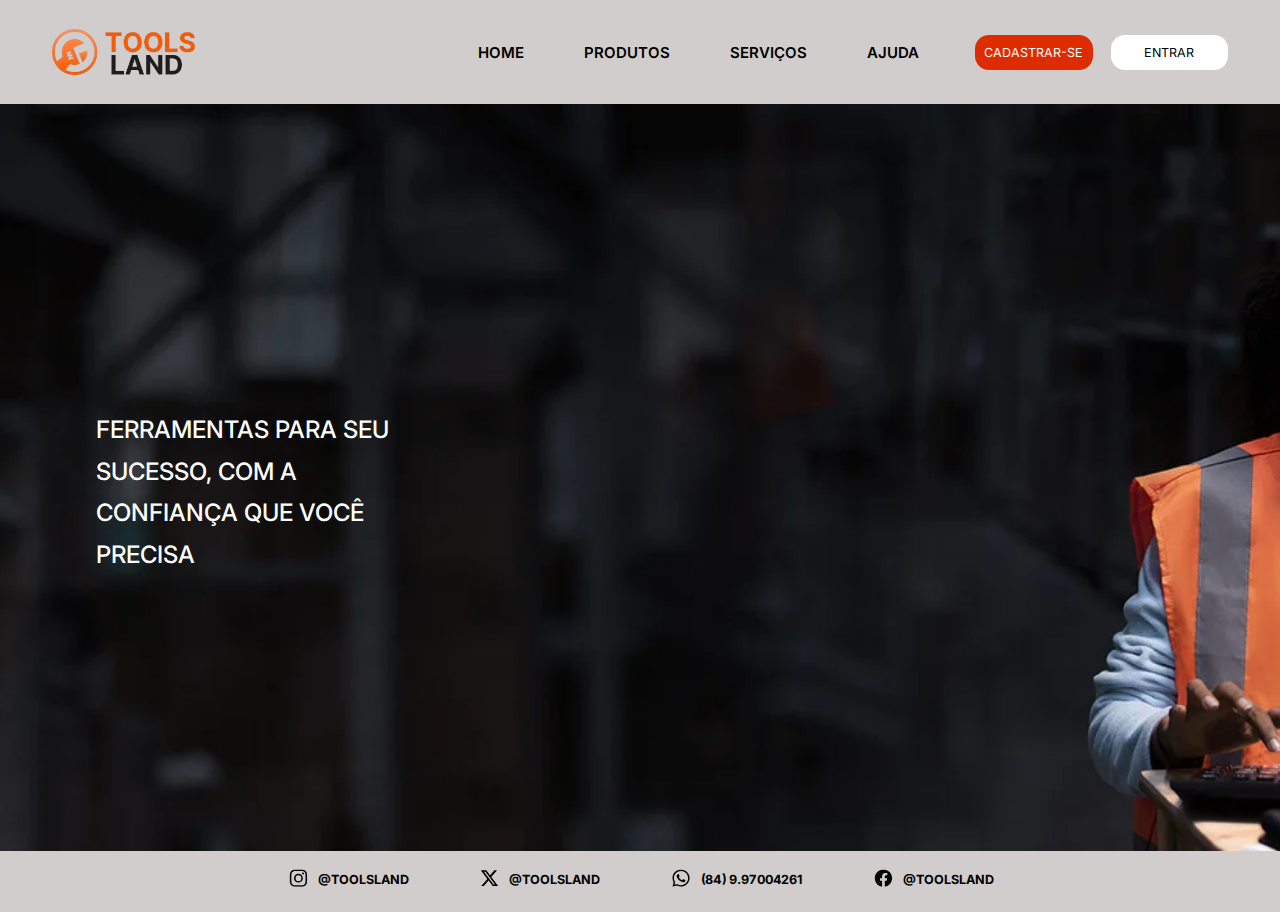
<file: assets/index.html>
<!DOCTYPE html>
<html lang="pt-br" id="home-page">
<head>
    <meta charset="UTF-8">
    <meta name="viewport" content="width=device-width, initial-scale=1.0">
    <meta name="keywords" content="empréstimos, ferramentas, toolsland">
    <meta name="description" content="Um sistema prático de empréstimos de ferramentas diversas">
    <link rel="stylesheet" href="style.css">
    <link rel="icon" href="../img/icon.png">
    <title>ToolsLand - Um mundo de ferramentas na tela do seu dispositivo!</title>
</head>
<body>
    <header class="main-type-header">
        <img src="../img/logo.png" alt="Logomarca da ToolsLand" class="logo">
        <div class="actions-container">
            <nav class="header-menu">
                <ul type="none">
                    <li><a href="#">Home</a></li>
                    <li><a href="pages/products.html">Produtos</a></li>
                    <li><a href="pages/services.html">Serviços</a></li>
                    <li><a href="pages/help.html">Ajuda</a></li>
                </ul>
            </nav>
            <div class="header-btns">
                <a href="pages/formpages/signup.html">
                    <button id="signUp-btn" class="header-button">Cadastrar-se</button>
                </a>
                <a href="pages/formpages/signin.html">
                    <button id="signIn-btn" class="header-button">Entrar</button>
                </a>
            </div>
        </div>
    </header>

    <main>
        <img src="../img/home-img.webp" alt="Imagem principal" class="home-img">
        <p>Ferramentas para seu sucesso, com a confiança que você precisa</p>
    </main>

    <footer>
        <span>
            <svg xmlns="http://www.w3.org/2000/svg" width="16" height="16" fill="currentColor" class="bi bi-instagram" viewBox="0 0 16 16">
                <path d="M8 0C5.829 0 5.556.01 4.703.048 3.85.088 3.269.222 2.76.42a3.9 3.9 0 0 0-1.417.923A3.9 3.9 0 0 0 .42 2.76C.222 3.268.087 3.85.048 4.7.01 5.555 0 5.827 0 8.001c0 2.172.01 2.444.048 3.297.04.852.174 1.433.372 1.942.205.526.478.972.923 1.417.444.445.89.719 1.416.923.51.198 1.09.333 1.942.372C5.555 15.99 5.827 16 8 16s2.444-.01 3.298-.048c.851-.04 1.434-.174 1.943-.372a3.9 3.9 0 0 0 1.416-.923c.445-.445.718-.891.923-1.417.197-.509.332-1.09.372-1.942C15.99 10.445 16 10.173 16 8s-.01-2.445-.048-3.299c-.04-.851-.175-1.433-.372-1.941a3.9 3.9 0 0 0-.923-1.417A3.9 3.9 0 0 0 13.24.42c-.51-.198-1.092-.333-1.943-.372C10.443.01 10.172 0 7.998 0zm-.717 1.442h.718c2.136 0 2.389.007 3.232.046.78.035 1.204.166 1.486.275.373.145.64.319.92.599s.453.546.598.92c.11.281.24.705.275 1.485.039.843.047 1.096.047 3.231s-.008 2.389-.047 3.232c-.035.78-.166 1.203-.275 1.485a2.5 2.5 0 0 1-.599.919c-.28.28-.546.453-.92.598-.28.11-.704.24-1.485.276-.843.038-1.096.047-3.232.047s-2.39-.009-3.233-.047c-.78-.036-1.203-.166-1.485-.276a2.5 2.5 0 0 1-.92-.598 2.5 2.5 0 0 1-.6-.92c-.109-.281-.24-.705-.275-1.485-.038-.843-.046-1.096-.046-3.233s.008-2.388.046-3.231c.036-.78.166-1.204.276-1.486.145-.373.319-.64.599-.92s.546-.453.92-.598c.282-.11.705-.24 1.485-.276.738-.034 1.024-.044 2.515-.045zm4.988 1.328a.96.96 0 1 0 0 1.92.96.96 0 0 0 0-1.92m-4.27 1.122a4.109 4.109 0 1 0 0 8.217 4.109 4.109 0 0 0 0-8.217m0 1.441a2.667 2.667 0 1 1 0 5.334 2.667 2.667 0 0 1 0-5.334"/>
            </svg>
            <p>@TOOLSLAND</p>
        </span>
        <span>
            <svg xmlns="http://www.w3.org/2000/svg" width="16" height="16" fill="currentColor" class="bi bi-twitter-x" viewBox="0 0 16 16">
                <path d="M12.6.75h2.454l-5.36 6.142L16 15.25h-4.937l-3.867-5.07-4.425 5.07H.316l5.733-6.57L0 .75h5.063l3.495 4.633L12.601.75Zm-.86 13.028h1.36L4.323 2.145H2.865z"/>
            </svg>
            <p>@TOOLSLAND</p>
        </span>
        <span>
            <svg xmlns="http://www.w3.org/2000/svg" width="16" height="16" fill="currentColor" class="bi bi-whatsapp" viewBox="0 0 16 16">
                <path d="M13.601 2.326A7.85 7.85 0 0 0 7.994 0C3.627 0 .068 3.558.064 7.926c0 1.399.366 2.76 1.057 3.965L0 16l4.204-1.102a7.9 7.9 0 0 0 3.79.965h.004c4.368 0 7.926-3.558 7.93-7.93A7.9 7.9 0 0 0 13.6 2.326zM7.994 14.521a6.6 6.6 0 0 1-3.356-.92l-.24-.144-2.494.654.666-2.433-.156-.251a6.56 6.56 0 0 1-1.007-3.505c0-3.626 2.957-6.584 6.591-6.584a6.56 6.56 0 0 1 4.66 1.931 6.56 6.56 0 0 1 1.928 4.66c-.004 3.639-2.961 6.592-6.592 6.592m3.615-4.934c-.197-.099-1.17-.578-1.353-.646-.182-.065-.315-.099-.445.099-.133.197-.513.646-.627.775-.114.133-.232.148-.43.05-.197-.1-.836-.308-1.592-.985-.59-.525-.985-1.175-1.103-1.372-.114-.198-.011-.304.088-.403.087-.088.197-.232.296-.346.1-.114.133-.198.198-.33.065-.134.034-.248-.015-.347-.05-.099-.445-1.076-.612-1.47-.16-.389-.323-.335-.445-.34-.114-.007-.247-.007-.38-.007a.73.73 0 0 0-.529.247c-.182.198-.691.677-.691 1.654s.71 1.916.81 2.049c.098.133 1.394 2.132 3.383 2.992.47.205.84.326 1.129.418.475.152.904.129 1.246.08.38-.058 1.171-.48 1.338-.943.164-.464.164-.86.114-.943-.049-.084-.182-.133-.38-.232"/>
            </svg>
            <p>(84) 9.97004261</p>
        </span>
        <span>
            <svg xmlns="http://www.w3.org/2000/svg" width="16" height="16" fill="currentColor" class="bi bi-facebook" viewBox="0 0 16 16">
                <path d="M16 8.049c0-4.446-3.582-8.05-8-8.05C3.58 0-.002 3.603-.002 8.05c0 4.017 2.926 7.347 6.75 7.951v-5.625h-2.03V8.05H6.75V6.275c0-2.017
                1.195-3.131 3.022-3.131.876 0 1.791.157 1.791.157v1.98h-1.009c-.993 0-1.303.621-1.303 1.258v1.51h2.218l-.354 2.326H9.25V16c3.824-.604 6.75-3.934
                6.75-7.951"/>
            </svg>
            <p>@TOOLSLAND</p>
        </span>
    </footer>
</body>
</html>
</file>
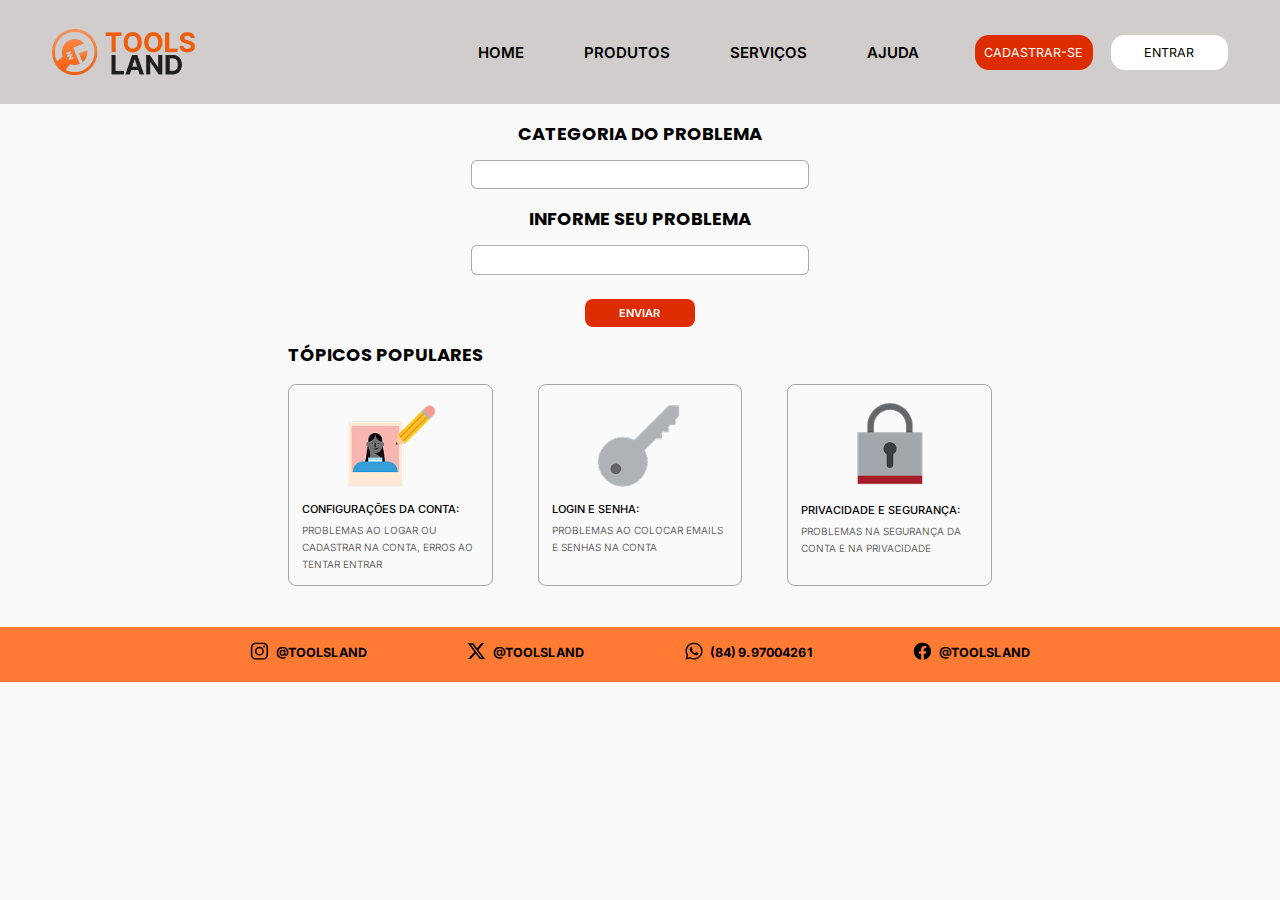
<file: assets/pages/help.html>
<!DOCTYPE html>
<html lang="pt-br" id="help-page">
<head>
    <meta charset="UTF-8">
    <meta name="viewport" content="width=device-width, initial-scale=1.0">
    <link rel="stylesheet" href="../style.css">
    <link rel="icon" href="../../img/icon.png">
    <title>ToolsLand - Obter ajuda</title>
</head>
<body>
    <header class="main-type-header">
        <img src="../../img/logo.png" alt="Logomarca da ToolsLand" class="logo">
        <div class="actions-container">
            <nav class="header-menu">
                <ul type="none">
                    <li><a href="../index.html">Home</a></li>
                    <li><a href="products.html">Produtos</a></li>
                    <li><a href="services.html">Serviços</a></li>
                    <li><a href="#">Ajuda</a></li>
                </ul>
            </nav>
            <div class="header-btns">
                <a href="formpages/signup.html">
                    <button id="signUp-btn" class="header-button">Cadastrar-se</button>
                </a>
                <a href="formpages/signin.html">
                    <button id="signIn-btn" class="header-button">Entrar</button>
                </a>
            </div>
        </div>
    </header>

    <main>
        <form class="help-form">
            <datalist id="problem-cats">
                <option>Problemas com pedidos</option>
                <option>Problemas técnicos</option>
                <option>Problemas de segurança<option>
                <option>Problemas com entregas<option>
            </datalist>

            <label for="problemcat-select">
                <h3>Categoria do problema</h3>
            </label>
            <input type="text" list="problem-cats" aria-label="Seleção de categorias">
            
            <label for="problem-input">
                <h3>Informe seu problema</h3>
            </label>
            <input type="text" id="problem-input" maxlength="200" aria-label="Campo para informe de problemas"
            required autofocus>
            <input type="submit" class="form-final-btn" value="Enviar" required>
        </form>

        <section class="popular-topics">
            <h3>Tópicos populares</h3>
            <div class="topics-container">
                <div class="topic-div">
                    <img src="../../img/helppage/image1.png" alt="Imagem ilustrativa">
                    <span class="topic-text-span">
                        <h4>Configurações da conta:</h4>
                        <p>Problemas ao logar ou cadastrar na conta, erros ao tentar entrar</p>
                    </span>
                </div>

                <div class="topic-div">
                    <img src="../../img/helppage/image2.png" alt="Imagem ilustrativa">
                    <span class="topic-text-span">
                        <h4>Login e senha:</h4>
                        <p>Problemas ao colocar emails e senhas na conta</p>
                    </span>
                </div>

                <div class="topic-div">
                    <img src="../../img/helppage/image3.png" alt="Imagem ilustrativa">
                    <span class="topic-text-span">
                        <h4>Privacidade e segurança:</h4>
                        <p>Problemas na segurança da conta e na privacidade</p>
                    </span>
                </div>
            </div>
        </section>
    </main>

    <footer class="orange-footer">
        <span>
            <svg xmlns="http://www.w3.org/2000/svg" width="16" height="16" fill="currentColor" class="bi bi-instagram" viewBox="0 0 16 16">
                <path d="M8 0C5.829 0 5.556.01 4.703.048 3.85.088 3.269.222 2.76.42a3.9 3.9 0 0 0-1.417.923A3.9 3.9 0 0 0 .42 2.76C.222 3.268.087 3.85.048 4.7.01 5.555 0 5.827 0 8.001c0 2.172.01 2.444.048 3.297.04.852.174 1.433.372 1.942.205.526.478.972.923 1.417.444.445.89.719 1.416.923.51.198 1.09.333 1.942.372C5.555 15.99 5.827 16 8 16s2.444-.01 3.298-.048c.851-.04 1.434-.174 1.943-.372a3.9 3.9 0 0 0 1.416-.923c.445-.445.718-.891.923-1.417.197-.509.332-1.09.372-1.942C15.99 10.445 16 10.173 16 8s-.01-2.445-.048-3.299c-.04-.851-.175-1.433-.372-1.941a3.9 3.9 0 0 0-.923-1.417A3.9 3.9 0 0 0 13.24.42c-.51-.198-1.092-.333-1.943-.372C10.443.01 10.172 0 7.998 0zm-.717 1.442h.718c2.136 0 2.389.007 3.232.046.78.035 1.204.166 1.486.275.373.145.64.319.92.599s.453.546.598.92c.11.281.24.705.275 1.485.039.843.047 1.096.047 3.231s-.008 2.389-.047 3.232c-.035.78-.166 1.203-.275 1.485a2.5 2.5 0 0 1-.599.919c-.28.28-.546.453-.92.598-.28.11-.704.24-1.485.276-.843.038-1.096.047-3.232.047s-2.39-.009-3.233-.047c-.78-.036-1.203-.166-1.485-.276a2.5 2.5 0 0 1-.92-.598 2.5 2.5 0 0 1-.6-.92c-.109-.281-.24-.705-.275-1.485-.038-.843-.046-1.096-.046-3.233s.008-2.388.046-3.231c.036-.78.166-1.204.276-1.486.145-.373.319-.64.599-.92s.546-.453.92-.598c.282-.11.705-.24 1.485-.276.738-.034 1.024-.044 2.515-.045zm4.988 1.328a.96.96 0 1 0 0 1.92.96.96 0 0 0 0-1.92m-4.27 1.122a4.109 4.109 0 1 0 0 8.217 4.109 4.109 0 0 0 0-8.217m0 1.441a2.667 2.667 0 1 1 0 5.334 2.667 2.667 0 0 1 0-5.334"/>
            </svg>
            <p>@TOOLSLAND</p>
        </span>
        <span>
            <svg xmlns="http://www.w3.org/2000/svg" width="16" height="16" fill="currentColor" class="bi bi-twitter-x" viewBox="0 0 16 16">
                <path d="M12.6.75h2.454l-5.36 6.142L16 15.25h-4.937l-3.867-5.07-4.425 5.07H.316l5.733-6.57L0 .75h5.063l3.495 4.633L12.601.75Zm-.86 13.028h1.36L4.323 2.145H2.865z"/>
            </svg>
            <p>@TOOLSLAND</p>
        </span>
        <span>
            <svg xmlns="http://www.w3.org/2000/svg" width="16" height="16" fill="currentColor" class="bi bi-whatsapp" viewBox="0 0 16 16">
                <path d="M13.601 2.326A7.85 7.85 0 0 0 7.994 0C3.627 0 .068 3.558.064 7.926c0 1.399.366 2.76 1.057 3.965L0 16l4.204-1.102a7.9 7.9 0 0 0 3.79.965h.004c4.368 0 7.926-3.558 7.93-7.93A7.9 7.9 0 0 0 13.6 2.326zM7.994 14.521a6.6 6.6 0 0 1-3.356-.92l-.24-.144-2.494.654.666-2.433-.156-.251a6.56 6.56 0 0 1-1.007-3.505c0-3.626 2.957-6.584 6.591-6.584a6.56 6.56 0 0 1 4.66 1.931 6.56 6.56 0 0 1 1.928 4.66c-.004 3.639-2.961 6.592-6.592 6.592m3.615-4.934c-.197-.099-1.17-.578-1.353-.646-.182-.065-.315-.099-.445.099-.133.197-.513.646-.627.775-.114.133-.232.148-.43.05-.197-.1-.836-.308-1.592-.985-.59-.525-.985-1.175-1.103-1.372-.114-.198-.011-.304.088-.403.087-.088.197-.232.296-.346.1-.114.133-.198.198-.33.065-.134.034-.248-.015-.347-.05-.099-.445-1.076-.612-1.47-.16-.389-.323-.335-.445-.34-.114-.007-.247-.007-.38-.007a.73.73 0 0 0-.529.247c-.182.198-.691.677-.691 1.654s.71 1.916.81 2.049c.098.133 1.394 2.132 3.383 2.992.47.205.84.326 1.129.418.475.152.904.129 1.246.08.38-.058 1.171-.48 1.338-.943.164-.464.164-.86.114-.943-.049-.084-.182-.133-.38-.232"/>
            </svg>
            <p>(84) 9.97004261</p>
        </span>
        <span>
            <svg xmlns="http://www.w3.org/2000/svg" width="16" height="16" fill="currentColor" class="bi bi-facebook" viewBox="0 0 16 16">
                <path d="M16 8.049c0-4.446-3.582-8.05-8-8.05C3.58 0-.002 3.603-.002 8.05c0 4.017 2.926 7.347 6.75 7.951v-5.625h-2.03V8.05H6.75V6.275c0-2.017
                1.195-3.131 3.022-3.131.876 0 1.791.157 1.791.157v1.98h-1.009c-.993 0-1.303.621-1.303 1.258v1.51h2.218l-.354 2.326H9.25V16c3.824-.604 6.75-3.934
                6.75-7.951"/>
            </svg>
            <p>@TOOLSLAND</p>
        </span>
    </footer>
</body>
</html>
</file>
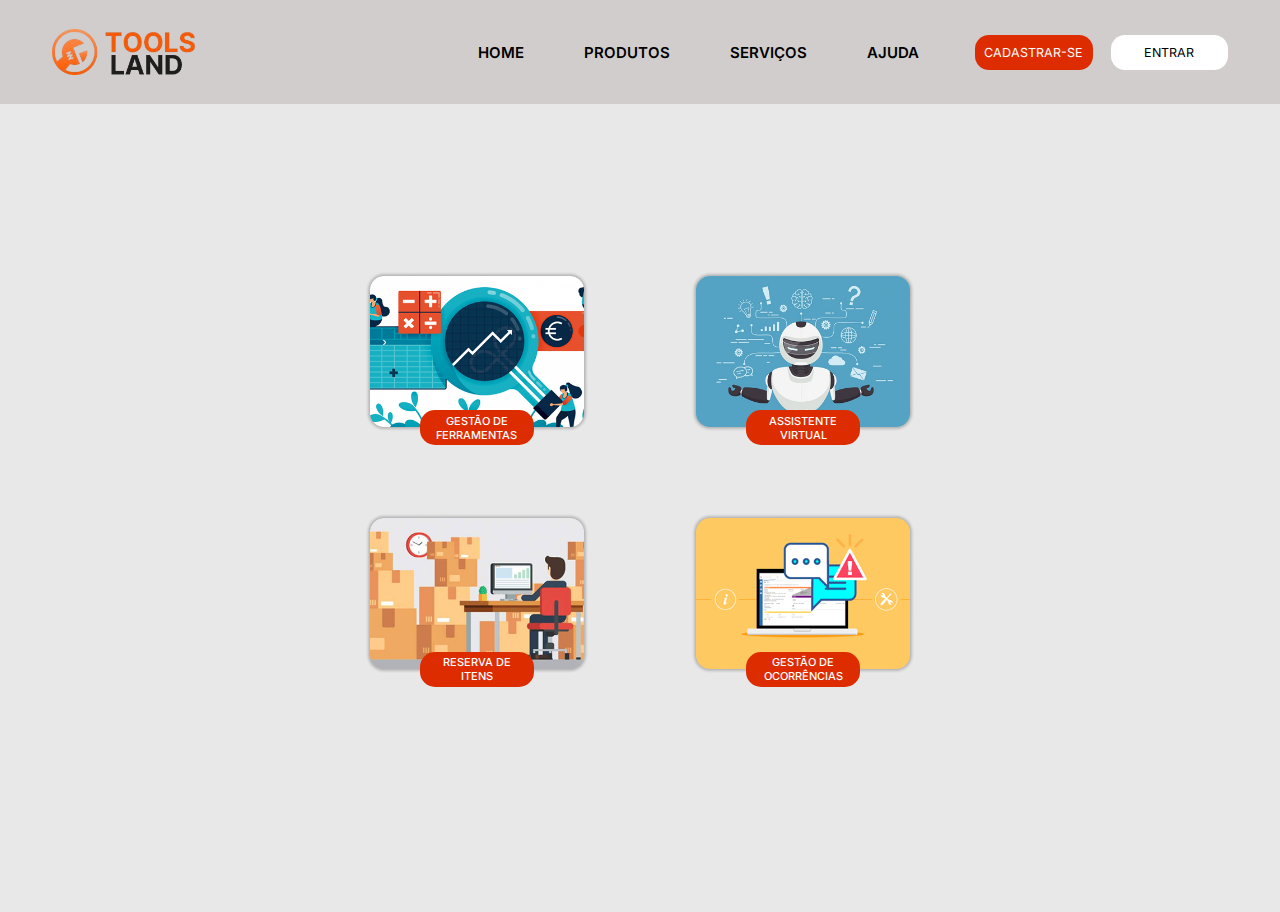
<file: assets/pages/services.html>
<!DOCTYPE html>
<html lang="pt-br" id="services-page">
<head>
    <meta charset="UTF-8">
    <meta name="viewport" content="width=device-width, initial-scale=1.0">
    <link rel="stylesheet" href="../style.css">
    <link rel="icon" href="../../img/icon.png">
    <title>ToolsLand - Serviços</title>
</head>
<body>
    <header class="main-type-header">
        <img src="../../img/logo.png" alt="Logomarca da ToolsLand" class="logo">
        <div class="actions-container">
            <nav class="header-menu">
                <ul type="none">
                    <li><a href="../index.html">Home</a></li>
                    <li><a href="products.html">Produtos</a></li>
                    <li><a href="#">Serviços</a></li>
                    <li><a href="help.html">Ajuda</a></li>
                </ul>
            </nav>
            <div class="header-btns">
                <a href="formpages/signup.html">
                    <button id="signUp-btn" class="header-button">Cadastrar-se</button>
                </a>
                <a href="formpages/signin.html">
                    <button id="signIn-btn" class="header-button">Entrar</button>
                </a>
            </div>
        </div>
    </header>
    <main>
        <div class="services-container">
            <a href="servicepages/toolmanag.html" class="service">
                <img src="../../img/services/tool-manag.png">
                <h4>Gestão de ferramentas</h4>
            </a>
            <a href="servicepages/virtassist.html" class="service">
                <img src="../../img/services/virt-assist.png">
                <h4>Assistente virtual</h4>
            </a>
            <a href="servicepages/itemreserv.html" class="service">
                <img src="../../img/services/item-reserv.png">
                <h4>Reserva de itens</h4>
            </a>
            <a href="servicepages/incidmanag.html" class="service">
                <img src="../../img/services/incid-manag.png">
                <h4>Gestão de ocorrências</h4>
            </a>
        </div>
    </main>
</body>
</html>
</file>
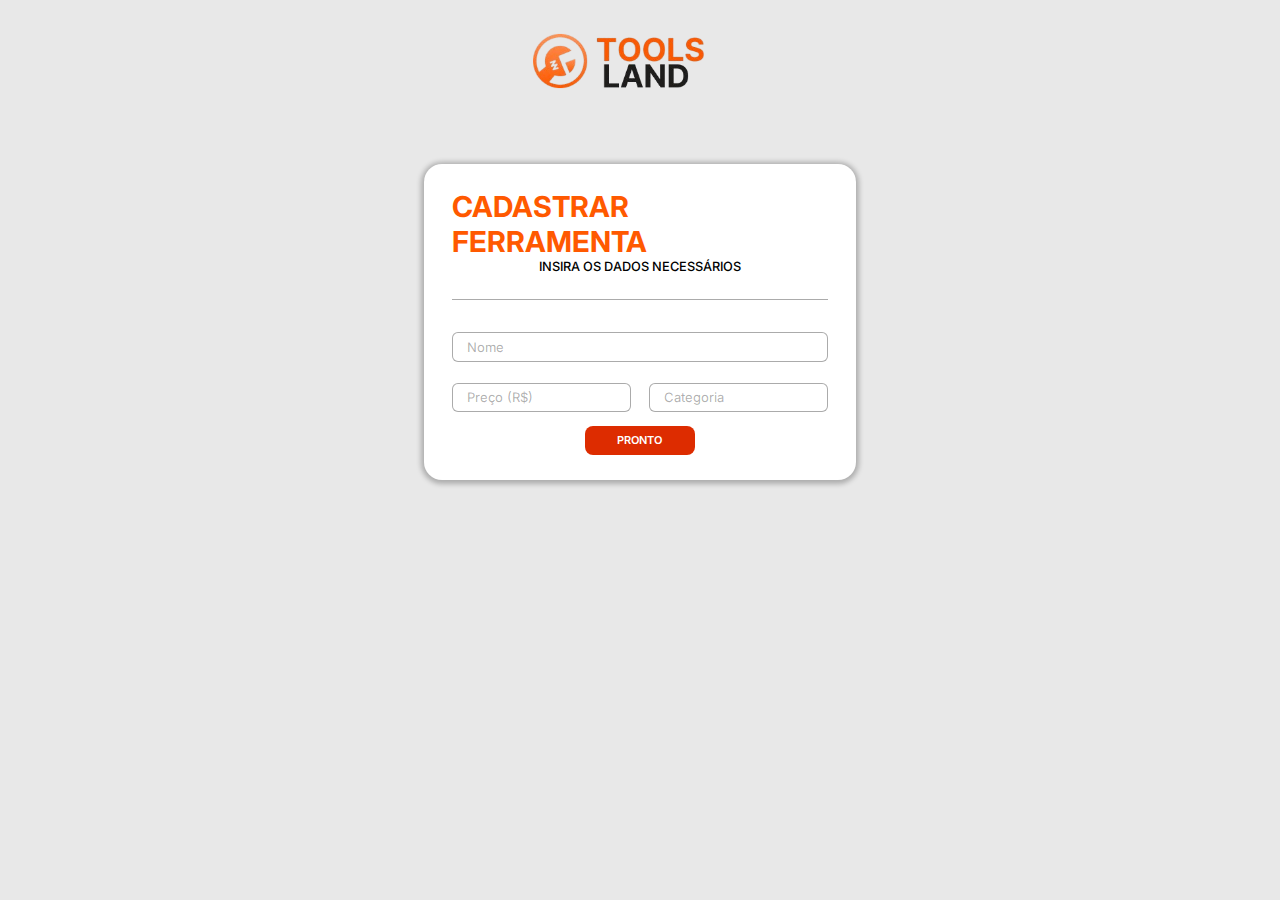
<file: assets/pages/formpages/cadastretool.html>
<!DOCTYPE html>
<html lang="pt-br" id="tool-cadastre-page" class="form-page">
<head>
    <meta charset="UTF-8">
    <meta name="viewport" content="width=device-width, initial-scale=1.0">
    <link rel="stylesheet" href="../../style.css">
    <link rel="icon" href="../../../img/icon.png">
    <title>ToolsLand - Cadastrar ferramenta</title>
</head>
<body>
    <img src="../../../img/logo.png" alt="Logomarca da ToolsLand" class="top-logo">
    <form class="container">
        <div class="form-header">
            <h1>Cadastrar ferramenta</h1>
            <h2>Insira os dados necessários</h2>
        </div>
        <div class="divisory"></div>
        <div class="form-body">
            <input type="text" id="name-input" placeholder="Nome" required autofocus>
            <div class="last-inputs-div">
                <input type="text" placeholder="Preço (R$)" required>
                <input type="text" placeholder="Categoria" required>
            </div>
        </div>
        <a href="../../index.html">
            <button class="form-final-btn">Pronto</button>
        </a>
    </form>
</body>
</html>
</file>
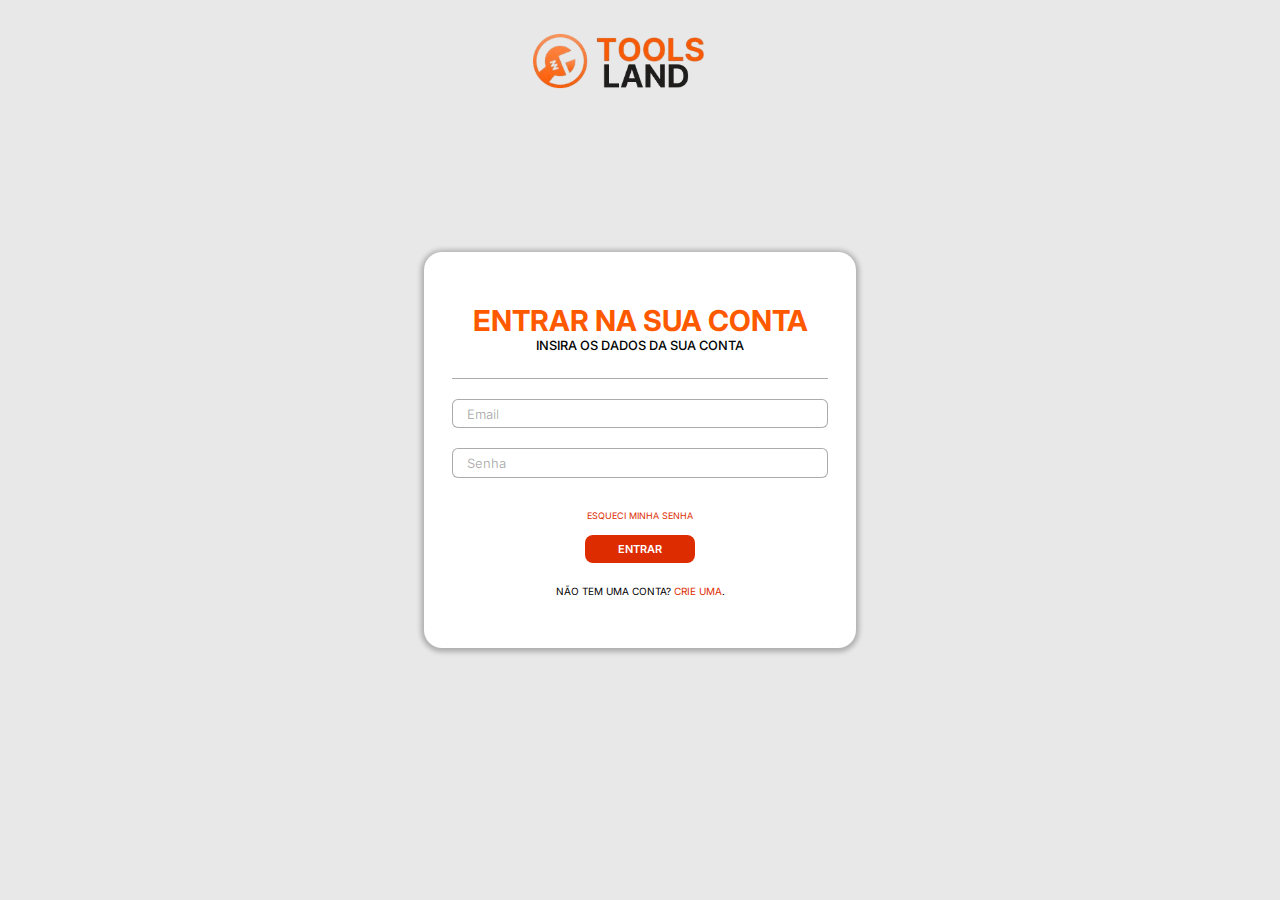
<file: assets/pages/formpages/signin.html>
<!DOCTYPE html>
<html lang="pt-br" id="signIn-page" class="form-page">
<head>
    <meta charset="UTF-8">
    <meta name="viewport" content="width=device-width, initial-scale=1.0">
    <link rel="stylesheet" href="../../style.css">
    <link rel="icon" href="../../../img/icon.png">
    <title>ToolsLand - Entrar na sua conta</title>
</head>
<body>
    <header>
        <img src="../../../img/logo.png" alt="Logomarca da ToolsLand" class="top-logo">
    </header>

    <main>
        <form class="container">
            <div class="form-header">
                <h1>Entrar na sua conta</h1>
                <h2>Insira os dados da sua conta</h2>
            </div>
            <div class="divisory"></div>
            <div class="form-body">
                <input type="email" placeholder="Email" required autofocus>
                <input type="password" placeholder="Senha" required>
            </div>
            <a class="forgotPw-link">Esqueci minha senha</a>
            <a href="../../index.html">
                <button class="form-final-btn">Entrar</button>
            </a>
            <p class="bottom-text">Não tem uma conta? <a href="signup.html">crie uma</a>.</p>
        </form>
    </main>
</body>
</html>
</file>
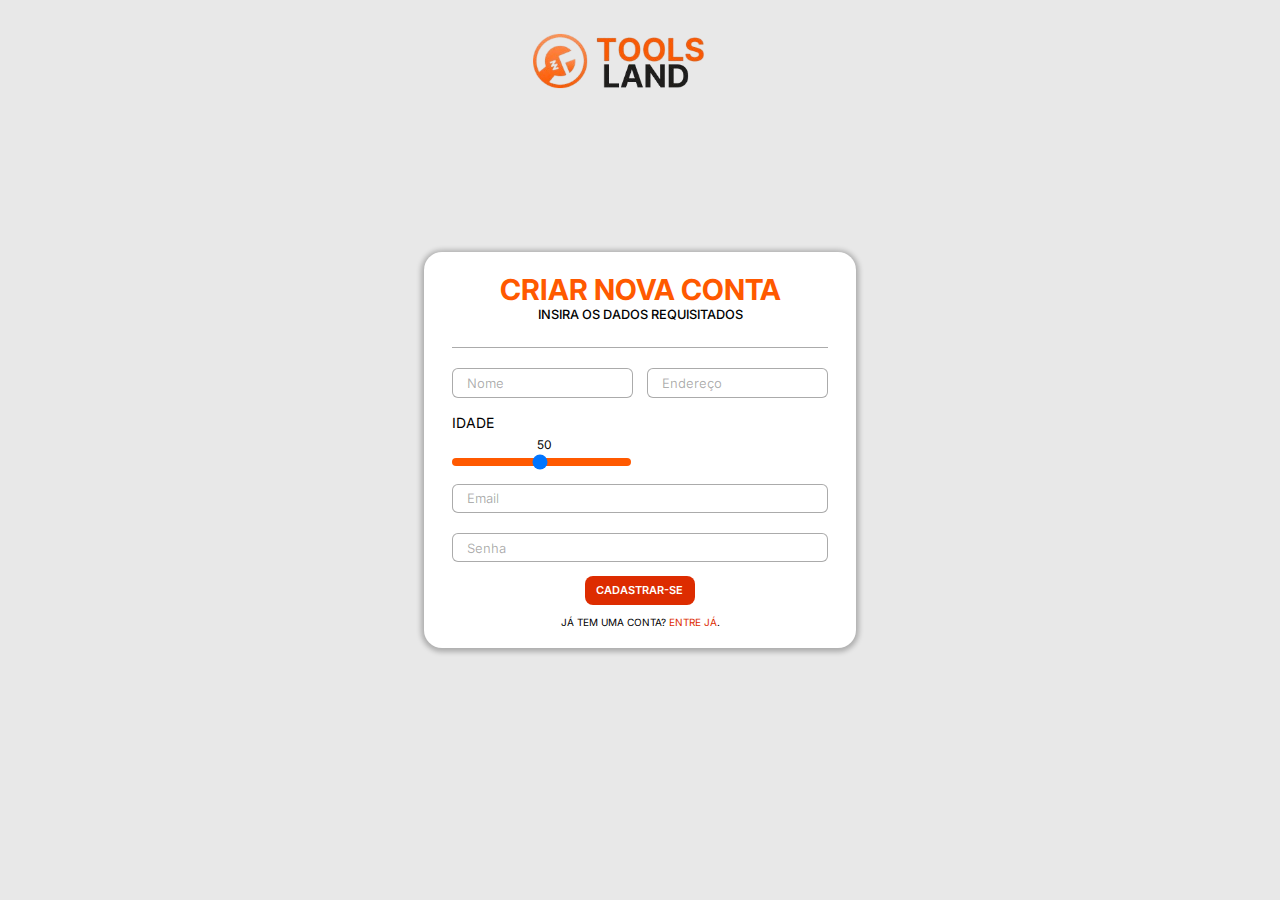
<file: assets/pages/formpages/signup.html>
<!DOCTYPE html>
<html lang="pt-br" id="signUp-page" class="form-page">
<head>
    <meta charset="UTF-8">
    <meta name="viewport" content="width=device-width, initial-scale=1.0">
    <link rel="stylesheet" href="../../style.css">
    <link rel="icon" href="../../../img/icon.png">
    <script src="../../script.js" defer></script>
    <title>ToolsLand - Criar nova conta</title>
</head>
<body>
    <header>
        <img src="../../../img/logo.png" alt="Logomarca da ToolsLand" class="top-logo">
    </header>

    <main>
        <form class="container">
            <div class="form-header">
                <h1>Criar nova conta</h1>
                <h2>Insira os dados requisitados</h2>
            </div>
            <div class="divisory"></div>
            <div class="form-body">
                <div class="inputs-top-div">
                    <input type="text" placeholder="Nome" required autofocus>
                    <input type="text" placeholder="Endereço" required>
            </div>
            
            <label for="age-input">Idade</label>
            <p id="age-blitter">50</p>
            <input type="range" id="age-input" min="1" max="100" value="50">
            
            <input type="email" placeholder="Email" required>
            <input type="password" placeholder="Senha" required>
        </div>
        <a href="../../index.html">
            <button class="form-final-btn">Cadastrar-se</button>
        </a>
        <p class="bottom-text">Já tem uma conta? <a href="signin.html">Entre já</a>.</p>
    </form>
    </main>
</body>
</html>
</file>
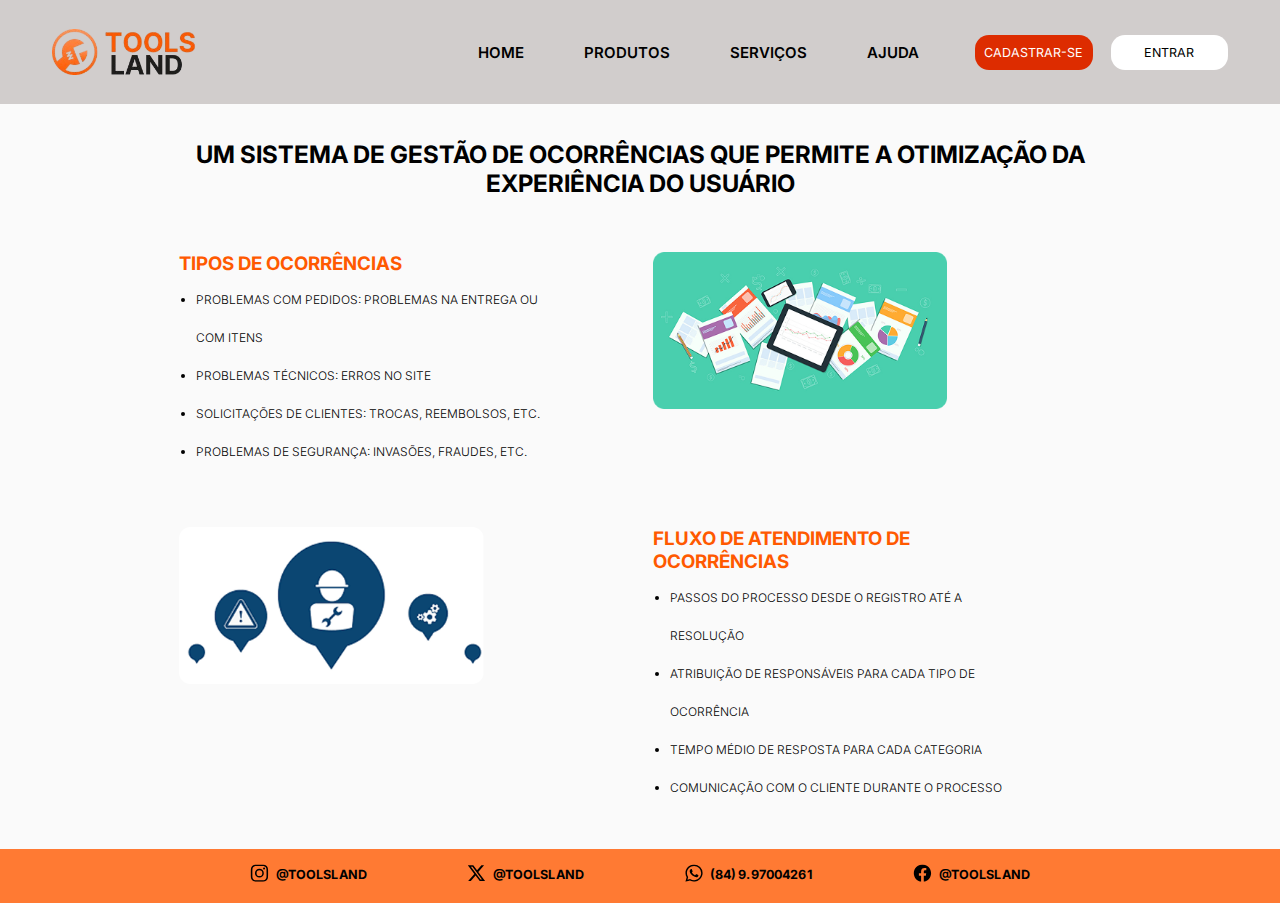
<file: assets/pages/servicepages/incidmanag.html>
<!DOCTYPE html>
<html lang="pt-br" id="incidmanag-serv-page" class="service-page">
<head>
    <meta charset="UTF-8">
    <meta name="viewport" content="width=device-width, initial-scale=1.0">
    <link rel="stylesheet" href="../../style.css">
    <link rel="icon" href="../../../img/icon.png">
    <title>ToolsLand - Serviço: gestão de ocorrências</title>
</head>
<body>
    <header class="main-type-header">
        <img src="../../../img/logo.png" alt="Logomarca da ToolsLand" class="logo">
        <div class="actions-container">
            <nav class="header-menu">
                <ul type="none">
                    <li><a href="../../index.html">Home</a></li>
                    <li><a href="../products.html">Produtos</a></li>
                    <li><a href="../services.html">Serviços</a></li>
                    <li><a href="../help.html">Ajuda</a></li>
                </ul>
            </nav>
            <div class="header-btns">
                <a href="../formpages/signup.html">
                    <button id="signUp-btn" class="header-button">Cadastrar-se</button>
                </a>
                <a href="../formpages/signin.html">
                    <button id="signIn-btn" class="header-button">Entrar</button>
                </a>
            </div>
        </div>
    </header>

    <main>
        <h2>um sistema de gestão de ocorrências que permite a otimização da experiência do usuário</h2>
        <div class="servicepage-container">
            <span class="service-text-span">
                <h3>Tipos de Ocorrências</h3>
                <ul>
                    <li>Problemas com pedidos: problemas na entrega ou com itens</li>
                    <li>Problemas técnicos: Erros no site</li>
                    <li>Solicitações de clientes: Trocas, reembolsos, etc.</li>
                    <li>problemas de segurança: invasões, fraudes, etc.</li>
                </ul>
            </span>
            <img src="../../../img/servicepages/incid-manag/image1.png" alt="Imagem ilustrativa">
            <img src="../../../img/servicepages/incid-manag/image2.png" alt="Imagem ilustrativa">
            <span class="service-text-span">
                <h3>Fluxo de atendimento de ocorrências</h3>
                <ul>
                    <li>Passos do processo desde o registro até a resolução</li>
                    <li>Atribuição de responsáveis para cada tipo de ocorrência</li>
                    <li>Tempo médio de resposta para cada categoria</li>
                    <li>Comunicação com o cliente durante o processo</li>
                </ul>
            </span>
        </div>
    </main>

    <footer class="orange-footer">
        <span>
            <svg xmlns="http://www.w3.org/2000/svg" width="16" height="16" fill="currentColor" class="bi bi-instagram" viewBox="0 0 16 16">
                <path d="M8 0C5.829 0 5.556.01 4.703.048 3.85.088 3.269.222 2.76.42a3.9 3.9 0 0 0-1.417.923A3.9 3.9 0 0 0 .42 2.76C.222 3.268.087 3.85.048 4.7.01 5.555 0 5.827 0 8.001c0 2.172.01 2.444.048 3.297.04.852.174 1.433.372 1.942.205.526.478.972.923 1.417.444.445.89.719 1.416.923.51.198 1.09.333 1.942.372C5.555 15.99 5.827 16 8 16s2.444-.01 3.298-.048c.851-.04 1.434-.174 1.943-.372a3.9 3.9 0 0 0 1.416-.923c.445-.445.718-.891.923-1.417.197-.509.332-1.09.372-1.942C15.99 10.445 16 10.173 16 8s-.01-2.445-.048-3.299c-.04-.851-.175-1.433-.372-1.941a3.9 3.9 0 0 0-.923-1.417A3.9 3.9 0 0 0 13.24.42c-.51-.198-1.092-.333-1.943-.372C10.443.01 10.172 0 7.998 0zm-.717 1.442h.718c2.136 0 2.389.007 3.232.046.78.035 1.204.166 1.486.275.373.145.64.319.92.599s.453.546.598.92c.11.281.24.705.275 1.485.039.843.047 1.096.047 3.231s-.008 2.389-.047 3.232c-.035.78-.166 1.203-.275 1.485a2.5 2.5 0 0 1-.599.919c-.28.28-.546.453-.92.598-.28.11-.704.24-1.485.276-.843.038-1.096.047-3.232.047s-2.39-.009-3.233-.047c-.78-.036-1.203-.166-1.485-.276a2.5 2.5 0 0 1-.92-.598 2.5 2.5 0 0 1-.6-.92c-.109-.281-.24-.705-.275-1.485-.038-.843-.046-1.096-.046-3.233s.008-2.388.046-3.231c.036-.78.166-1.204.276-1.486.145-.373.319-.64.599-.92s.546-.453.92-.598c.282-.11.705-.24 1.485-.276.738-.034 1.024-.044 2.515-.045zm4.988 1.328a.96.96 0 1 0 0 1.92.96.96 0 0 0 0-1.92m-4.27 1.122a4.109 4.109 0 1 0 0 8.217 4.109 4.109 0 0 0 0-8.217m0 1.441a2.667 2.667 0 1 1 0 5.334 2.667 2.667 0 0 1 0-5.334"/>
            </svg>
            <p>@TOOLSLAND</p>
        </span>
        <span>
            <svg xmlns="http://www.w3.org/2000/svg" width="16" height="16" fill="currentColor" class="bi bi-twitter-x" viewBox="0 0 16 16">
                <path d="M12.6.75h2.454l-5.36 6.142L16 15.25h-4.937l-3.867-5.07-4.425 5.07H.316l5.733-6.57L0 .75h5.063l3.495 4.633L12.601.75Zm-.86 13.028h1.36L4.323 2.145H2.865z"/>
            </svg>
            <p>@TOOLSLAND</p>
        </span>
        <span>
            <svg xmlns="http://www.w3.org/2000/svg" width="16" height="16" fill="currentColor" class="bi bi-whatsapp" viewBox="0 0 16 16">
                <path d="M13.601 2.326A7.85 7.85 0 0 0 7.994 0C3.627 0 .068 3.558.064 7.926c0 1.399.366 2.76 1.057 3.965L0 16l4.204-1.102a7.9 7.9 0 0 0 3.79.965h.004c4.368 0 7.926-3.558 7.93-7.93A7.9 7.9 0 0 0 13.6 2.326zM7.994 14.521a6.6 6.6 0 0 1-3.356-.92l-.24-.144-2.494.654.666-2.433-.156-.251a6.56 6.56 0 0 1-1.007-3.505c0-3.626 2.957-6.584 6.591-6.584a6.56 6.56 0 0 1 4.66 1.931 6.56 6.56 0 0 1 1.928 4.66c-.004 3.639-2.961 6.592-6.592 6.592m3.615-4.934c-.197-.099-1.17-.578-1.353-.646-.182-.065-.315-.099-.445.099-.133.197-.513.646-.627.775-.114.133-.232.148-.43.05-.197-.1-.836-.308-1.592-.985-.59-.525-.985-1.175-1.103-1.372-.114-.198-.011-.304.088-.403.087-.088.197-.232.296-.346.1-.114.133-.198.198-.33.065-.134.034-.248-.015-.347-.05-.099-.445-1.076-.612-1.47-.16-.389-.323-.335-.445-.34-.114-.007-.247-.007-.38-.007a.73.73 0 0 0-.529.247c-.182.198-.691.677-.691 1.654s.71 1.916.81 2.049c.098.133 1.394 2.132 3.383 2.992.47.205.84.326 1.129.418.475.152.904.129 1.246.08.38-.058 1.171-.48 1.338-.943.164-.464.164-.86.114-.943-.049-.084-.182-.133-.38-.232"/>
            </svg>
            <p>(84) 9.97004261</p>
        </span>
        <span>
            <svg xmlns="http://www.w3.org/2000/svg" width="16" height="16" fill="currentColor" class="bi bi-facebook" viewBox="0 0 16 16">
                <path d="M16 8.049c0-4.446-3.582-8.05-8-8.05C3.58 0-.002 3.603-.002 8.05c0 4.017 2.926 7.347 6.75 7.951v-5.625h-2.03V8.05H6.75V6.275c0-2.017
                1.195-3.131 3.022-3.131.876 0 1.791.157 1.791.157v1.98h-1.009c-.993 0-1.303.621-1.303 1.258v1.51h2.218l-.354 2.326H9.25V16c3.824-.604 6.75-3.934
                6.75-7.951"/>
            </svg>
            <p>@TOOLSLAND</p>
        </span>
    </footer>
</body>
</html>
</file>
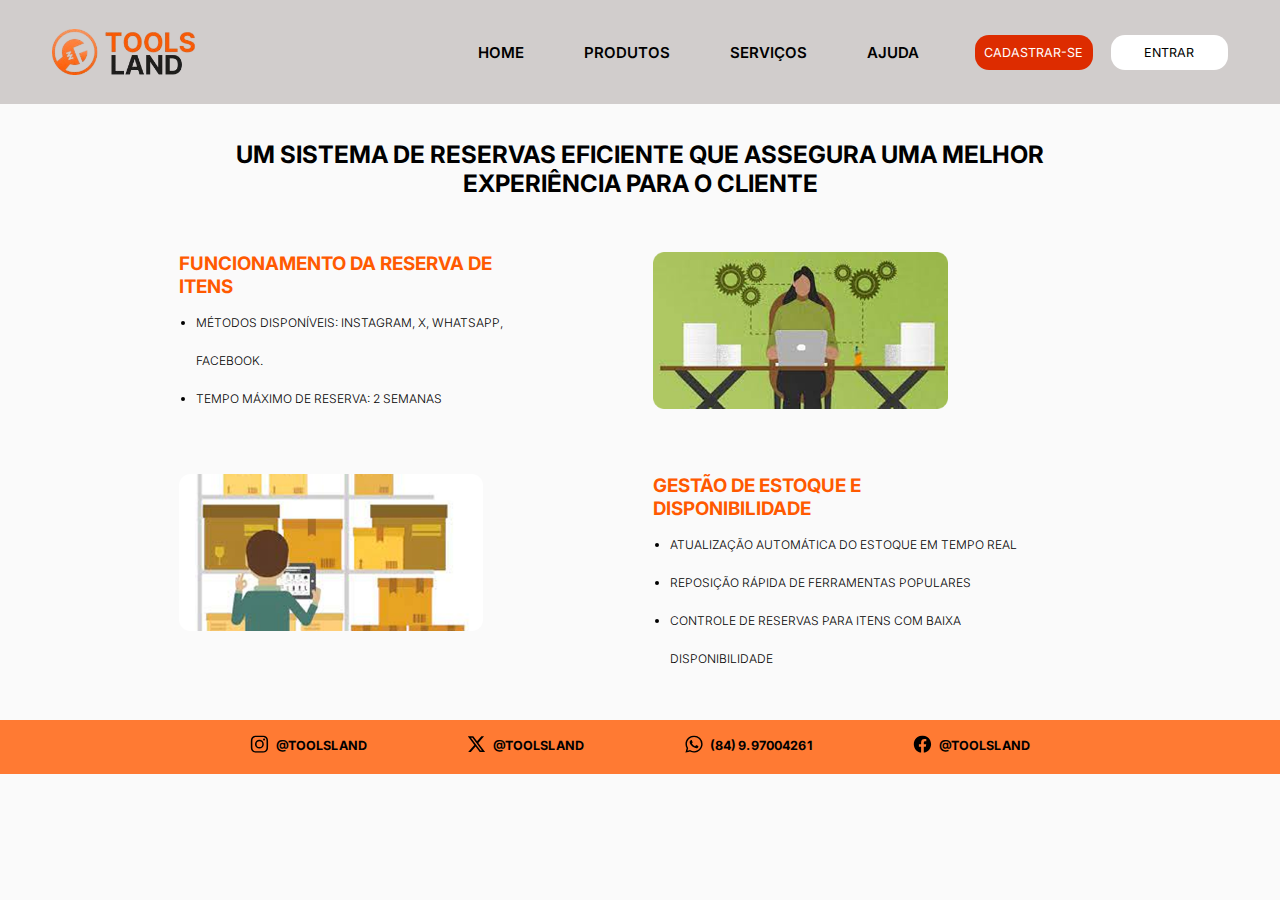
<file: assets/pages/servicepages/itemreserv.html>
<!DOCTYPE html>
<html lang="pt-br" id="itemreserv-serv-page" class="service-page">
<head>
    <meta charset="UTF-8">
    <meta name="viewport" content="width=device-width, initial-scale=1.0">
    <link rel="stylesheet" href="../../style.css">
    <link rel="icon" href="../../../img/icon.png">
    <title>ToolsLand - Serviço: reserva de itens</title>
</head>
<body>
    <header class="main-type-header">
        <img src="../../../img/logo.png" alt="Logomarca da ToolsLand" class="logo">
        <div class="actions-container">
            <nav class="header-menu">
                <ul type="none">
                    <li><a href="../../index.html">Home</a></li>
                    <li><a href="../products.html">Produtos</a></li>
                    <li><a href="../services.html">Serviços</a></li>
                    <li><a href="../help.html">Ajuda</a></li>
                </ul>
            </nav>
            <div class="header-btns">
                <a href="../formpages/signup.html">
                    <button id="signUp-btn" class="header-button">Cadastrar-se</button>
                </a>
                <a href="../formpages/signin.html">
                    <button id="signIn-btn" class="header-button">Entrar</button>
                </a>
            </div>
        </div>
    </header>

    <main>
        <h2>Um sistema de reservas eficiente que assegura uma melhor experiência para o cliente</h2>
        <div class="servicepage-container">
            <span class="service-text-span">
                <h3>Funcionamento da Reserva de Itens</h3>
                <ul>
                    <li>Métodos disponíveis: Instagram, X, WhatsApp, Facebook.</li>
                    <li>Tempo máximo de reserva: 2 semanas</li>
                </ul>
            </span>
            <img src="../../../img/servicepages/item-reserv/image1.png" alt="Imagem ilustrativa">
            <img src="../../../img/servicepages/item-reserv/image2.png" alt="Imagem ilustrativa">
            <span class="service-text-span">
                <h3>Gestão de Estoque e Disponibilidade</h3>
                <ul>
                    <li>Atualização automática do estoque em tempo real</li>
                    <li>Reposição rápida de ferramentas populares</li>
                    <li>Controle de reservas para itens com baixa disponibilidade</li>
                </ul>
            </span>
        </div>
    </main>

    <footer class="orange-footer">
        <span>
            <svg xmlns="http://www.w3.org/2000/svg" width="16" height="16" fill="currentColor" class="bi bi-instagram" viewBox="0 0 16 16">
                <path d="M8 0C5.829 0 5.556.01 4.703.048 3.85.088 3.269.222 2.76.42a3.9 3.9 0 0 0-1.417.923A3.9 3.9 0 0 0 .42 2.76C.222 3.268.087 3.85.048 4.7.01 5.555 0 5.827 0 8.001c0 2.172.01 2.444.048 3.297.04.852.174 1.433.372 1.942.205.526.478.972.923 1.417.444.445.89.719 1.416.923.51.198 1.09.333 1.942.372C5.555 15.99 5.827 16 8 16s2.444-.01 3.298-.048c.851-.04 1.434-.174 1.943-.372a3.9 3.9 0 0 0 1.416-.923c.445-.445.718-.891.923-1.417.197-.509.332-1.09.372-1.942C15.99 10.445 16 10.173 16 8s-.01-2.445-.048-3.299c-.04-.851-.175-1.433-.372-1.941a3.9 3.9 0 0 0-.923-1.417A3.9 3.9 0 0 0 13.24.42c-.51-.198-1.092-.333-1.943-.372C10.443.01 10.172 0 7.998 0zm-.717 1.442h.718c2.136 0 2.389.007 3.232.046.78.035 1.204.166 1.486.275.373.145.64.319.92.599s.453.546.598.92c.11.281.24.705.275 1.485.039.843.047 1.096.047 3.231s-.008 2.389-.047 3.232c-.035.78-.166 1.203-.275 1.485a2.5 2.5 0 0 1-.599.919c-.28.28-.546.453-.92.598-.28.11-.704.24-1.485.276-.843.038-1.096.047-3.232.047s-2.39-.009-3.233-.047c-.78-.036-1.203-.166-1.485-.276a2.5 2.5 0 0 1-.92-.598 2.5 2.5 0 0 1-.6-.92c-.109-.281-.24-.705-.275-1.485-.038-.843-.046-1.096-.046-3.233s.008-2.388.046-3.231c.036-.78.166-1.204.276-1.486.145-.373.319-.64.599-.92s.546-.453.92-.598c.282-.11.705-.24 1.485-.276.738-.034 1.024-.044 2.515-.045zm4.988 1.328a.96.96 0 1 0 0 1.92.96.96 0 0 0 0-1.92m-4.27 1.122a4.109 4.109 0 1 0 0 8.217 4.109 4.109 0 0 0 0-8.217m0 1.441a2.667 2.667 0 1 1 0 5.334 2.667 2.667 0 0 1 0-5.334"/>
            </svg>
            <p>@TOOLSLAND</p>
        </span>
        <span>
            <svg xmlns="http://www.w3.org/2000/svg" width="16" height="16" fill="currentColor" class="bi bi-twitter-x" viewBox="0 0 16 16">
                <path d="M12.6.75h2.454l-5.36 6.142L16 15.25h-4.937l-3.867-5.07-4.425 5.07H.316l5.733-6.57L0 .75h5.063l3.495 4.633L12.601.75Zm-.86 13.028h1.36L4.323 2.145H2.865z"/>
            </svg>
            <p>@TOOLSLAND</p>
        </span>
        <span>
            <svg xmlns="http://www.w3.org/2000/svg" width="16" height="16" fill="currentColor" class="bi bi-whatsapp" viewBox="0 0 16 16">
                <path d="M13.601 2.326A7.85 7.85 0 0 0 7.994 0C3.627 0 .068 3.558.064 7.926c0 1.399.366 2.76 1.057 3.965L0 16l4.204-1.102a7.9 7.9 0 0 0 3.79.965h.004c4.368 0 7.926-3.558 7.93-7.93A7.9 7.9 0 0 0 13.6 2.326zM7.994 14.521a6.6 6.6 0 0 1-3.356-.92l-.24-.144-2.494.654.666-2.433-.156-.251a6.56 6.56 0 0 1-1.007-3.505c0-3.626 2.957-6.584 6.591-6.584a6.56 6.56 0 0 1 4.66 1.931 6.56 6.56 0 0 1 1.928 4.66c-.004 3.639-2.961 6.592-6.592 6.592m3.615-4.934c-.197-.099-1.17-.578-1.353-.646-.182-.065-.315-.099-.445.099-.133.197-.513.646-.627.775-.114.133-.232.148-.43.05-.197-.1-.836-.308-1.592-.985-.59-.525-.985-1.175-1.103-1.372-.114-.198-.011-.304.088-.403.087-.088.197-.232.296-.346.1-.114.133-.198.198-.33.065-.134.034-.248-.015-.347-.05-.099-.445-1.076-.612-1.47-.16-.389-.323-.335-.445-.34-.114-.007-.247-.007-.38-.007a.73.73 0 0 0-.529.247c-.182.198-.691.677-.691 1.654s.71 1.916.81 2.049c.098.133 1.394 2.132 3.383 2.992.47.205.84.326 1.129.418.475.152.904.129 1.246.08.38-.058 1.171-.48 1.338-.943.164-.464.164-.86.114-.943-.049-.084-.182-.133-.38-.232"/>
            </svg>
            <p>(84) 9.97004261</p>
        </span>
        <span>
            <svg xmlns="http://www.w3.org/2000/svg" width="16" height="16" fill="currentColor" class="bi bi-facebook" viewBox="0 0 16 16">
                <path d="M16 8.049c0-4.446-3.582-8.05-8-8.05C3.58 0-.002 3.603-.002 8.05c0 4.017 2.926 7.347 6.75 7.951v-5.625h-2.03V8.05H6.75V6.275c0-2.017
                1.195-3.131 3.022-3.131.876 0 1.791.157 1.791.157v1.98h-1.009c-.993 0-1.303.621-1.303 1.258v1.51h2.218l-.354 2.326H9.25V16c3.824-.604 6.75-3.934
                6.75-7.951"/>
            </svg>
            <p>@TOOLSLAND</p>
        </span>
    </footer>
</body>
</html>
</file>
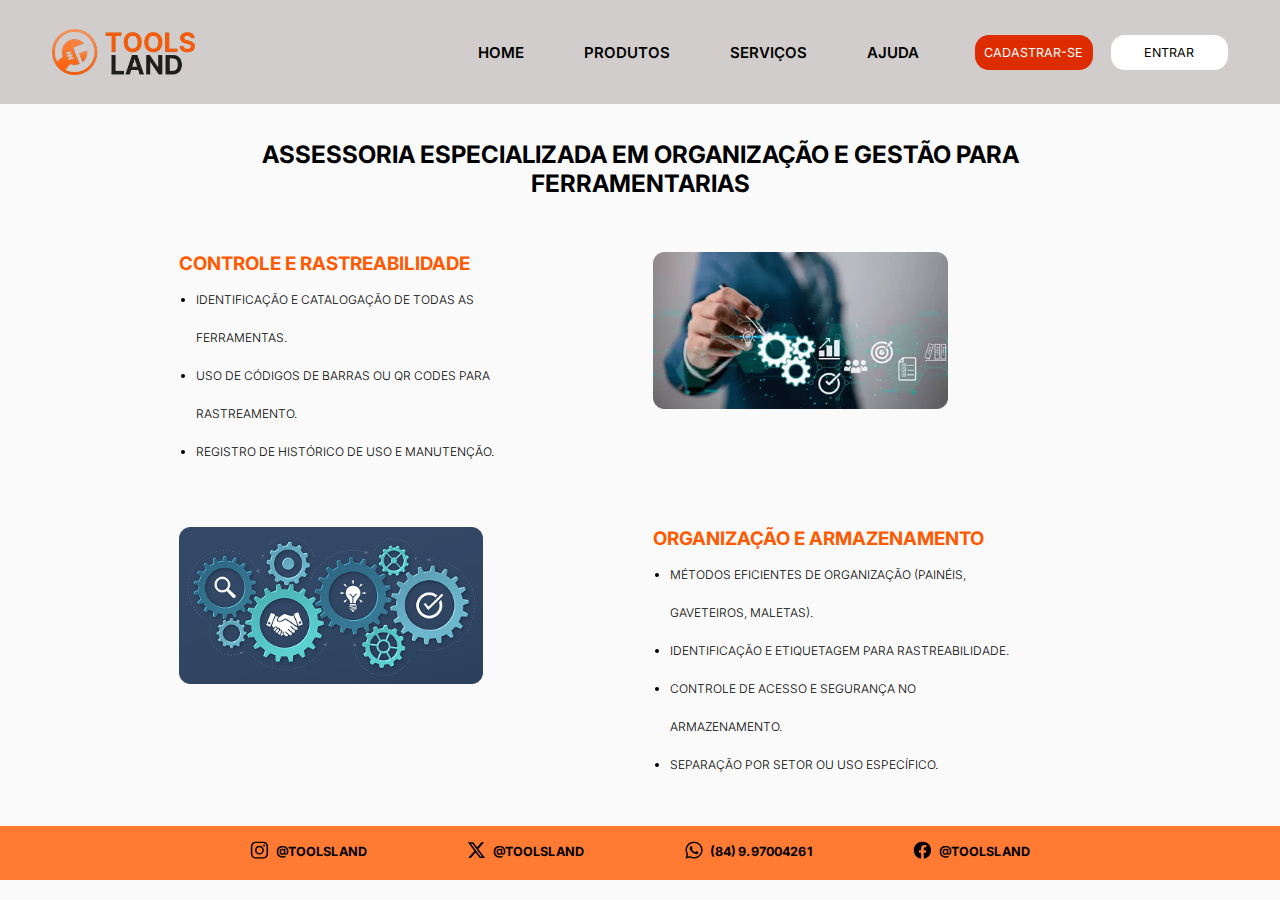
<file: assets/pages/servicepages/toolmanag.html>
<!DOCTYPE html>
<html lang="pt-br" id="tool-manag-serv-page" class="service-page">
<head>
    <meta charset="UTF-8">
    <meta name="viewport" content="width=device-width, initial-scale=1.0">
    <link rel="stylesheet" href="../../style.css">
    <link rel="icon" href="../../../img/icon.png">
    <title>ToolsLand - Serviço: gestão de ferramentas</title>
</head>
<body>
    <header class="main-type-header">
        <img src="../../../img/logo.png" alt="Logomarca da ToolsLand" class="logo">
        <div class="actions-container">
            <nav class="header-menu">
                <ul type="none">
                    <li><a href="../../index.html">Home</a></li>
                    <li><a href="../products.html">Produtos</a></li>
                    <li><a href="../services.html">Serviços</a></li>
                    <li><a href="">Ajuda</a></li>
                </ul>
            </nav>
            <div class="header-btns">
                <a href="pages/formpages/signup.html">
                    <button id="signUp-btn" class="header-button">Cadastrar-se</button>
                </a>
                <a href="pages/formpages/signin.html">
                    <button id="signIn-btn" class="header-button">Entrar</button>
                </a>
            </div>
        </div>
    </header>

    <main>
        <h2>Assessoria especializada em organização e gestão para ferramentarias</h2>
        <div class="servicepage-container">
            <span class="service-text-span">
                <h3>Controle e rastreabilidade</h3>
                <ul>
                    <li>Identificação e catalogação de todas as ferramentas.</li>
                    <li>Uso de códigos de barras ou QR Codes para rastreamento.</li>
                    <li>Registro de histórico de uso e manutenção.</li>
                </ul>
            </span>
            <img src="../../../img/servicepages/tool-manag/image1.png" alt="Imagem ilustrativa">
            <img src="../../../img/servicepages/tool-manag/image2.png" alt="Imagem ilustrativa">
            <span class="service-text-span">
                <h3>Organização e armazenamento</h3>
                <ul>
                    <li>Métodos eficientes de organização (painéis, gaveteiros, maletas).</li>
                    <li>Identificação e etiquetagem para rastreabilidade.</li>
                    <li>Controle de acesso e segurança no armazenamento.</li>
                    <li>Separação por setor ou uso específico.</li>
                </ul>
            </span>
        </div>
    </main>

    <footer class="orange-footer">
        <span>
            <svg xmlns="http://www.w3.org/2000/svg" width="16" height="16" fill="currentColor" class="bi bi-instagram" viewBox="0 0 16 16">
                <path d="M8 0C5.829 0 5.556.01 4.703.048 3.85.088 3.269.222 2.76.42a3.9 3.9 0 0 0-1.417.923A3.9 3.9 0 0 0 .42 2.76C.222 3.268.087 3.85.048 4.7.01 5.555 0 5.827 0 8.001c0 2.172.01 2.444.048 3.297.04.852.174 1.433.372 1.942.205.526.478.972.923 1.417.444.445.89.719 1.416.923.51.198 1.09.333 1.942.372C5.555 15.99 5.827 16 8 16s2.444-.01 3.298-.048c.851-.04 1.434-.174 1.943-.372a3.9 3.9 0 0 0 1.416-.923c.445-.445.718-.891.923-1.417.197-.509.332-1.09.372-1.942C15.99 10.445 16 10.173 16 8s-.01-2.445-.048-3.299c-.04-.851-.175-1.433-.372-1.941a3.9 3.9 0 0 0-.923-1.417A3.9 3.9 0 0 0 13.24.42c-.51-.198-1.092-.333-1.943-.372C10.443.01 10.172 0 7.998 0zm-.717 1.442h.718c2.136 0 2.389.007 3.232.046.78.035 1.204.166 1.486.275.373.145.64.319.92.599s.453.546.598.92c.11.281.24.705.275 1.485.039.843.047 1.096.047 3.231s-.008 2.389-.047 3.232c-.035.78-.166 1.203-.275 1.485a2.5 2.5 0 0 1-.599.919c-.28.28-.546.453-.92.598-.28.11-.704.24-1.485.276-.843.038-1.096.047-3.232.047s-2.39-.009-3.233-.047c-.78-.036-1.203-.166-1.485-.276a2.5 2.5 0 0 1-.92-.598 2.5 2.5 0 0 1-.6-.92c-.109-.281-.24-.705-.275-1.485-.038-.843-.046-1.096-.046-3.233s.008-2.388.046-3.231c.036-.78.166-1.204.276-1.486.145-.373.319-.64.599-.92s.546-.453.92-.598c.282-.11.705-.24 1.485-.276.738-.034 1.024-.044 2.515-.045zm4.988 1.328a.96.96 0 1 0 0 1.92.96.96 0 0 0 0-1.92m-4.27 1.122a4.109 4.109 0 1 0 0 8.217 4.109 4.109 0 0 0 0-8.217m0 1.441a2.667 2.667 0 1 1 0 5.334 2.667 2.667 0 0 1 0-5.334"/>
            </svg>
            <p>@TOOLSLAND</p>
        </span>
        <span>
            <svg xmlns="http://www.w3.org/2000/svg" width="16" height="16" fill="currentColor" class="bi bi-twitter-x" viewBox="0 0 16 16">
                <path d="M12.6.75h2.454l-5.36 6.142L16 15.25h-4.937l-3.867-5.07-4.425 5.07H.316l5.733-6.57L0 .75h5.063l3.495 4.633L12.601.75Zm-.86 13.028h1.36L4.323 2.145H2.865z"/>
            </svg>
            <p>@TOOLSLAND</p>
        </span>
        <span>
            <svg xmlns="http://www.w3.org/2000/svg" width="16" height="16" fill="currentColor" class="bi bi-whatsapp" viewBox="0 0 16 16">
                <path d="M13.601 2.326A7.85 7.85 0 0 0 7.994 0C3.627 0 .068 3.558.064 7.926c0 1.399.366 2.76 1.057 3.965L0 16l4.204-1.102a7.9 7.9 0 0 0 3.79.965h.004c4.368 0 7.926-3.558 7.93-7.93A7.9 7.9 0 0 0 13.6 2.326zM7.994 14.521a6.6 6.6 0 0 1-3.356-.92l-.24-.144-2.494.654.666-2.433-.156-.251a6.56 6.56 0 0 1-1.007-3.505c0-3.626 2.957-6.584 6.591-6.584a6.56 6.56 0 0 1 4.66 1.931 6.56 6.56 0 0 1 1.928 4.66c-.004 3.639-2.961 6.592-6.592 6.592m3.615-4.934c-.197-.099-1.17-.578-1.353-.646-.182-.065-.315-.099-.445.099-.133.197-.513.646-.627.775-.114.133-.232.148-.43.05-.197-.1-.836-.308-1.592-.985-.59-.525-.985-1.175-1.103-1.372-.114-.198-.011-.304.088-.403.087-.088.197-.232.296-.346.1-.114.133-.198.198-.33.065-.134.034-.248-.015-.347-.05-.099-.445-1.076-.612-1.47-.16-.389-.323-.335-.445-.34-.114-.007-.247-.007-.38-.007a.73.73 0 0 0-.529.247c-.182.198-.691.677-.691 1.654s.71 1.916.81 2.049c.098.133 1.394 2.132 3.383 2.992.47.205.84.326 1.129.418.475.152.904.129 1.246.08.38-.058 1.171-.48 1.338-.943.164-.464.164-.86.114-.943-.049-.084-.182-.133-.38-.232"/>
            </svg>
            <p>(84) 9.97004261</p>
        </span>
        <span>
            <svg xmlns="http://www.w3.org/2000/svg" width="16" height="16" fill="currentColor" class="bi bi-facebook" viewBox="0 0 16 16">
                <path d="M16 8.049c0-4.446-3.582-8.05-8-8.05C3.58 0-.002 3.603-.002 8.05c0 4.017 2.926 7.347 6.75 7.951v-5.625h-2.03V8.05H6.75V6.275c0-2.017
                1.195-3.131 3.022-3.131.876 0 1.791.157 1.791.157v1.98h-1.009c-.993 0-1.303.621-1.303 1.258v1.51h2.218l-.354 2.326H9.25V16c3.824-.604 6.75-3.934
                6.75-7.951"/>
            </svg>
            <p>@TOOLSLAND</p>
        </span>
    </footer>
</body>
</html>
</file>
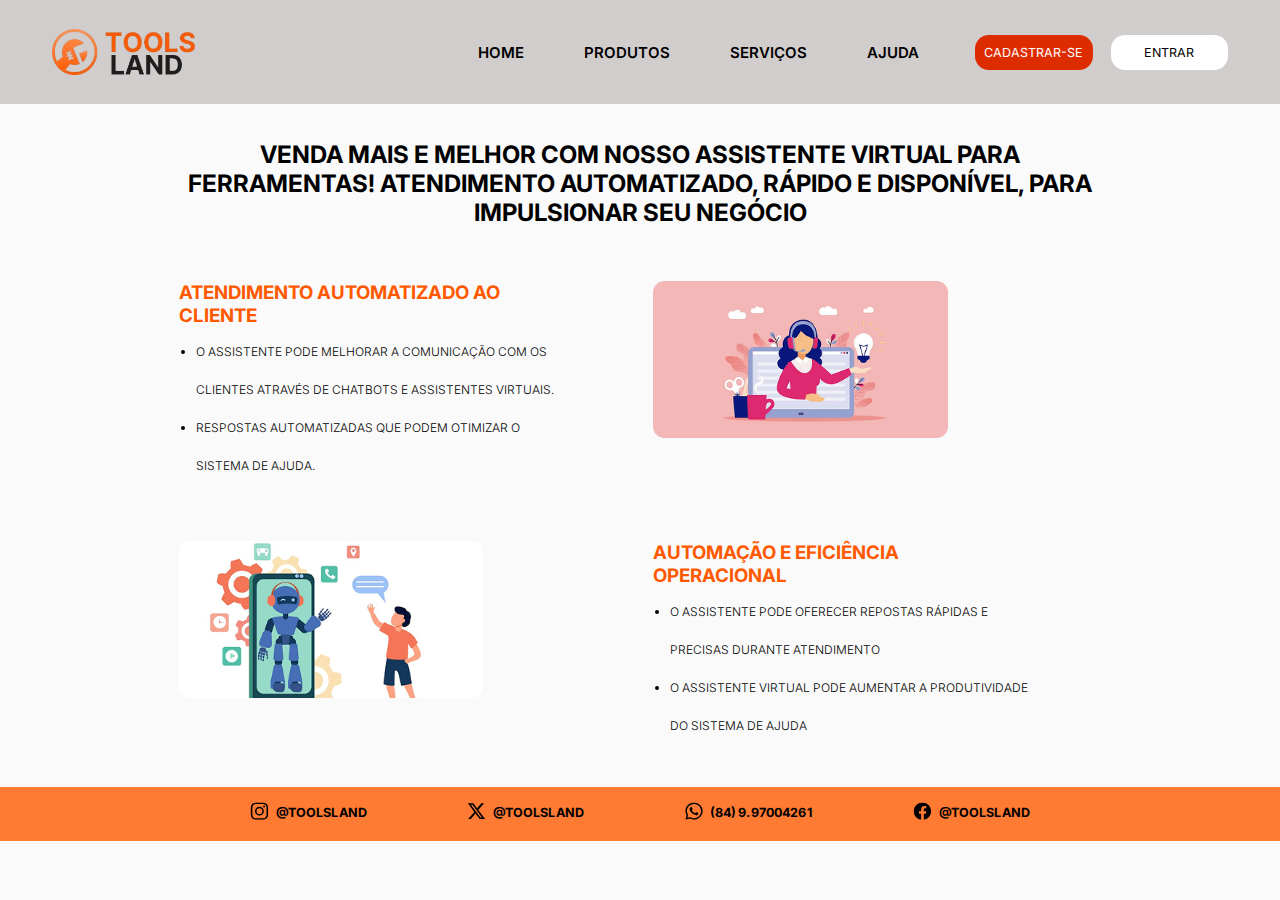
<file: assets/pages/servicepages/virtassist.html>
<!DOCTYPE html>
<html lang="pt-br" id="virtassist-serv-page" class="service-page">
<head>
    <meta charset="UTF-8">
    <meta name="viewport" content="width=device-width, initial-scale=1.0">
    <link rel="stylesheet" href="../../style.css">
    <link rel="icon" href="../../../img/icon.png">
    <title>ToolsLand - Serviço: assistente virtual</title>
</head>
<body>
    <header class="main-type-header">
        <img src="../../../img/logo.png" alt="Logomarca da ToolsLand" class="logo">
        <div class="actions-container">
            <nav class="header-menu">
                <ul type="none">
                    <li><a href="../../index.html">Home</a></li>
                    <li><a href="../products.html">Produtos</a></li>
                    <li><a href="../services.html">Serviços</a></li>
                    <li><a href="../help.html">Ajuda</a></li>
                </ul>
            </nav>
            <div class="header-btns">
                <a href="../formpages/signup.html">
                    <button id="signUp-btn" class="header-button">Cadastrar-se</button>
                </a>
                <a href="../formpages/signin.html">
                    <button id="signIn-btn" class="header-button">Entrar</button>
                </a>
            </div>
        </div>
    </header>

    <main>
        <h2>Venda mais e melhor com nosso Assistente Virtual para ferramentas!
            Atendimento automatizado, rápido e disponível, para impulsionar seu negócio</h2>
        <div class="servicepage-container">
            <span class="service-text-span">
                <h3>Atendimento automatizado ao cliente</h3>
                <ul>
                    <li>O assistente pode melhorar a comunicação com os clientes através
                        de chatbots e assistentes virtuais.</li>
                    <li>Respostas automatizadas que podem otimizar o sistema de ajuda.</li>
                </ul>
            </span>
            <img src="../../../img/servicepages/virt-assist/image1.png" alt="Imagem ilustrativa">
            <img src="../../../img/servicepages/virt-assist/image2.png" alt="Imagem ilustrativa">
            <span class="service-text-span">
                <h3>Automação e eficiência operacional</h3>
                <ul>
                    <li>O assistente pode oferecer repostas rápidas e precisas durante atendimento</li>
                    <li>O assistente virtual pode aumentar a produtividade do sistema de ajuda</li>
                </ul>
            </span>
        </div>
    </main>

    <footer class="orange-footer">
        <span>
            <svg xmlns="http://www.w3.org/2000/svg" width="16" height="16" fill="currentColor" class="bi bi-instagram" viewBox="0 0 16 16">
                <path d="M8 0C5.829 0 5.556.01 4.703.048 3.85.088 3.269.222 2.76.42a3.9 3.9 0 0 0-1.417.923A3.9 3.9 0 0 0 .42 2.76C.222 3.268.087 3.85.048 4.7.01 5.555 0 5.827 0 8.001c0 2.172.01 2.444.048 3.297.04.852.174 1.433.372 1.942.205.526.478.972.923 1.417.444.445.89.719 1.416.923.51.198 1.09.333 1.942.372C5.555 15.99 5.827 16 8 16s2.444-.01 3.298-.048c.851-.04 1.434-.174 1.943-.372a3.9 3.9 0 0 0 1.416-.923c.445-.445.718-.891.923-1.417.197-.509.332-1.09.372-1.942C15.99 10.445 16 10.173 16 8s-.01-2.445-.048-3.299c-.04-.851-.175-1.433-.372-1.941a3.9 3.9 0 0 0-.923-1.417A3.9 3.9 0 0 0 13.24.42c-.51-.198-1.092-.333-1.943-.372C10.443.01 10.172 0 7.998 0zm-.717 1.442h.718c2.136 0 2.389.007 3.232.046.78.035 1.204.166 1.486.275.373.145.64.319.92.599s.453.546.598.92c.11.281.24.705.275 1.485.039.843.047 1.096.047 3.231s-.008 2.389-.047 3.232c-.035.78-.166 1.203-.275 1.485a2.5 2.5 0 0 1-.599.919c-.28.28-.546.453-.92.598-.28.11-.704.24-1.485.276-.843.038-1.096.047-3.232.047s-2.39-.009-3.233-.047c-.78-.036-1.203-.166-1.485-.276a2.5 2.5 0 0 1-.92-.598 2.5 2.5 0 0 1-.6-.92c-.109-.281-.24-.705-.275-1.485-.038-.843-.046-1.096-.046-3.233s.008-2.388.046-3.231c.036-.78.166-1.204.276-1.486.145-.373.319-.64.599-.92s.546-.453.92-.598c.282-.11.705-.24 1.485-.276.738-.034 1.024-.044 2.515-.045zm4.988 1.328a.96.96 0 1 0 0 1.92.96.96 0 0 0 0-1.92m-4.27 1.122a4.109 4.109 0 1 0 0 8.217 4.109 4.109 0 0 0 0-8.217m0 1.441a2.667 2.667 0 1 1 0 5.334 2.667 2.667 0 0 1 0-5.334"/>
            </svg>
            <p>@TOOLSLAND</p>
        </span>
        <span>
            <svg xmlns="http://www.w3.org/2000/svg" width="16" height="16" fill="currentColor" class="bi bi-twitter-x" viewBox="0 0 16 16">
                <path d="M12.6.75h2.454l-5.36 6.142L16 15.25h-4.937l-3.867-5.07-4.425 5.07H.316l5.733-6.57L0 .75h5.063l3.495 4.633L12.601.75Zm-.86 13.028h1.36L4.323 2.145H2.865z"/>
            </svg>
            <p>@TOOLSLAND</p>
        </span>
        <span>
            <svg xmlns="http://www.w3.org/2000/svg" width="16" height="16" fill="currentColor" class="bi bi-whatsapp" viewBox="0 0 16 16">
                <path d="M13.601 2.326A7.85 7.85 0 0 0 7.994 0C3.627 0 .068 3.558.064 7.926c0 1.399.366 2.76 1.057 3.965L0 16l4.204-1.102a7.9 7.9 0 0 0 3.79.965h.004c4.368 0 7.926-3.558 7.93-7.93A7.9 7.9 0 0 0 13.6 2.326zM7.994 14.521a6.6 6.6 0 0 1-3.356-.92l-.24-.144-2.494.654.666-2.433-.156-.251a6.56 6.56 0 0 1-1.007-3.505c0-3.626 2.957-6.584 6.591-6.584a6.56 6.56 0 0 1 4.66 1.931 6.56 6.56 0 0 1 1.928 4.66c-.004 3.639-2.961 6.592-6.592 6.592m3.615-4.934c-.197-.099-1.17-.578-1.353-.646-.182-.065-.315-.099-.445.099-.133.197-.513.646-.627.775-.114.133-.232.148-.43.05-.197-.1-.836-.308-1.592-.985-.59-.525-.985-1.175-1.103-1.372-.114-.198-.011-.304.088-.403.087-.088.197-.232.296-.346.1-.114.133-.198.198-.33.065-.134.034-.248-.015-.347-.05-.099-.445-1.076-.612-1.47-.16-.389-.323-.335-.445-.34-.114-.007-.247-.007-.38-.007a.73.73 0 0 0-.529.247c-.182.198-.691.677-.691 1.654s.71 1.916.81 2.049c.098.133 1.394 2.132 3.383 2.992.47.205.84.326 1.129.418.475.152.904.129 1.246.08.38-.058 1.171-.48 1.338-.943.164-.464.164-.86.114-.943-.049-.084-.182-.133-.38-.232"/>
            </svg>
            <p>(84) 9.97004261</p>
        </span>
        <span>
            <svg xmlns="http://www.w3.org/2000/svg" width="16" height="16" fill="currentColor" class="bi bi-facebook" viewBox="0 0 16 16">
                <path d="M16 8.049c0-4.446-3.582-8.05-8-8.05C3.58 0-.002 3.603-.002 8.05c0 4.017 2.926 7.347 6.75 7.951v-5.625h-2.03V8.05H6.75V6.275c0-2.017
                1.195-3.131 3.022-3.131.876 0 1.791.157 1.791.157v1.98h-1.009c-.993 0-1.303.621-1.303 1.258v1.51h2.218l-.354 2.326H9.25V16c3.824-.604 6.75-3.934
                6.75-7.951"/>
            </svg>
            <p>@TOOLSLAND</p>
        </span>
    </footer>
</body>
</html>
</file>
<file: assets/style.css>
/* Importando fontes */
@import url('https://fonts.googleapis.com/css2?family=Inter:ital,opsz,wght@0,14..32,100..900;1,14..32,100..900&family=Open+Sans:ital,wght@0,300..800;1,300..800&display=swap');
@import url('https://fonts.googleapis.com/css2?family=Inter:ital,opsz,wght@0,14..32,100..900;1,14..32,100..900&family=Open+Sans:ital,wght@0,300..800;1,300..800&family=Poppins:ital,wght@0,100;0,200;0,300;0,400;0,500;0,600;0,700;0,800;0,900;1,100;1,200;1,300;1,400;1,500;1,600;1,700;1,800;1,900&display=swap');

/* Resetando o CSS */
* {
    margin: 0;
    padding: 0;
    outline: 0;
    box-sizing: border-box;
    font-family: "Inter";
    text-transform: uppercase;
}

/* Alterações iniciais */
html {
    overflow-x: hidden;
    min-height: 100vh;
}

#home-page {
    overflow: hidden;
}

input:not(input[type=submit]) {
    text-transform: initial;
}

button {
    cursor: pointer;
}

/* Tipo principal de cabeçalho */
.main-type-header {
    width: 100vw;
    height: 92px;
    background-color: #d1cdcc;
    display: flex;
    align-items: center;
    justify-content: space-between;
    padding: 52px;

    .logo {
        width: 14vw;
    }

    .actions-container {
        display: flex;
        justify-content: space-between;
        align-items: center;
        gap: 56px;
    }

    .header-menu ul {
        display: flex;
        justify-content: space-between;
        align-items: center;
        gap: 60px;
        list-style-type: none;
    }

    .header-menu ul a {
        font-size: 15px;
        color: black;
        text-decoration: none;
        font-weight: 600;
        transition: .6s color ease;
    }

    .header-menu a:hover {
        color: #f83a00;
    }

    .header-btns {
        display: flex;
        gap: 18px;
    }

    .header-button {
        border: none;
        font-size: 12.5px;
        width: 9.4em;
        height: 2.8em;
        border-radius: 14px;
        cursor: pointer;
        transition: .6s ease;
    }

    #signUp-btn {
        background-color: #dd2c00;
        color: white;
    }

    #signUp-btn:hover {
        background-color: #ca2800;
    }

    #signUp-btn:active {
        background-color: #b42400;
    }
    
    #signIn-btn {
        background-color: white;
    }

    #signIn-btn:hover {
        background-color: #f1f1f1;
    }

    #signIn-btn:active {
        background-color: #e5e5e5;
    }
}

/* Página inicial */
.home-img {
    height: calc(100vh - 92px - 3.8em);
    translate: -4px 0;
}

#home-page main p {
    color: white;
    font-weight: 500;
    translate: 4em -18.6em;
    font-size: 24px;
    width: 14em;
    line-height: 2.6rem;
    position: absolute;
}

#home-page footer {
    background-color: #d1cdcc;
    display: flex;
    justify-content: center;
    align-items: center;
    height: 3.8em;
    gap: 54px;
    translate: 0 -4px;
}

footer span {
    display: flex;
    gap: 8px;
    scale: .9;
    translate: 0 -2px;
}

footer span svg {
    width: 28px;
    scale: 1.2;
    translate: 0 -1px;
}

footer span p {
    font-size: 14px;
    font-weight: bold;
}

/* Contêiner de formulário */
form.container {
    background: white;
    display: flex;
    justify-content: center;
    align-items: center;
    flex-direction: column;
    width: 27em;
    height: 24.7em;
    border-radius: 18px;
    box-shadow: 0px 1px 5px 3px rgba(0, 0, 0, 0.25);
    padding: 0 28px;

    h1 {
        color: #ff5900;
        font-size: 1.8rem;
    }
    
    h2 {
        font-weight: 500;
        font-size: .8rem;
    }
}

/* Páginas com formulários */
.form-page main {
    display: flex;
    justify-content: center;
    align-items: center;
    height: 72vh;
}

input:not(input[type=range], input[type=submit]) {
    border: 1px solid rgba(0, 0, 0, 0.33);
    border-radius: 6px;
    text-indent: 14px;
    padding-right: 4px;
    height: 2.2em;
    width: 100%;
}

/* Estilização de placeholder */
input::placeholder {
    color: rgba(0, 0, 0, 0.33);
    font-size: 13px;
}

label {
    font-size: 14px;
    margin-top: 16px;
}

/* Estilização de elemento input do tipo range */
input[type=range] {
    appearance: none;
    border: none;
    background-color: #ff5900;
    height: 8px;
    margin-bottom: 18px;
    border-radius: 6px;
    width: 47.5%;
}

input[type=password] {
    margin-top: 20px;
}

/* Estilização do texto que mostra o valor do input do tipo range */
#age-blitter {
    font-size: 12px;
    translate: 5px -2px;
    margin: 8px 0 4px 0;
}

/* Estilização de elementos body */
.form-page body, #services-page body, #tool-cadastre-page body {
    background-color: #e8e8e8;
    display: flex;
    justify-content: center;
    align-items: center;
    flex-direction: column;
}

.top-logo {
    scale: .66;
    margin: 20px 0;
}

/* Estilização dos formulários */
.form-header {
    display: flex;
    justify-content: center;
    align-items: center;
    flex-direction: column;
    margin-bottom: 6px;
}

.form-body {
    display: flex;
    justify-content: flex-start;
    align-items: flex-start;
    flex-direction: column;
    width: 100%;
}

.inputs-top-div {
    display: flex;
    justify-content: space-between;
    align-items: center;
    gap: 14px;
}

.inputs-top-div input {
    flex-basis: 1;
}

/* Estilização dos botões finais dos formulários */
.form-final-btn {
    background-color: #dd2c00;
    border: none;
    border-radius: 8px;
    height: 2.2em;
    width: 9.8em;
    height: 2.6em;
    color: white;
    font-weight: 600;
    font-size: 11px;
    box-sizing: content-box;
    padding: 0 1px;
    margin-top: 24px;
    transition: .6s ease;
}

.form-final-btn:hover {
    background-color: #ca2800;
}

.form-final-btn:active {
    background-color: #b42400;
}

/* Estilização do texto inferior */
.bottom-text {
    font-size: 10px;
    margin-top: 13px;
}

#signUp-page .bottom-text {
    margin-top: 11px;
}

.bottom-text a {
    color: #dd2c00;
    text-decoration: none;
}

.bottom-text a:hover {
    text-decoration: underline;
    text-underline-offset: 3px;
}

.divisory {
    width: 100%;
    margin: 18px 0 12px 0;
    background-color: rgba(0, 0, 0, 0.33);
    height: 1px;
}

.forgotPw-link {
    color: #dd2c00;
    font-size: 9px;
    margin-top: 32px;
    cursor: pointer;
}

.forgotPw-link:hover {
    text-decoration: underline;
    text-underline-offset: 3px;
}

/* Estilização específica da página de login */
.form-page {
    .bottom-text {
        margin-top: 22px;
    }

    .form-final-btn {
        margin-top: 14px;
    }

    .divisory {
        margin-bottom: 20px;
    }

    .form-header {
        margin-bottom: 7px;
    }
}

#tool-cadastre-page form {
    height: 19.8em;
    margin-top: 2.6em;
}

#name-input {
    margin-top: 12px;
}

.last-inputs-div {
    display: flex;
    justify-content: space-between;
    margin-top: 21px;
}

.last-inputs-div input {
    flex-basis: 47.7%;
}

#tool-cadastre-page input[type=submit] {
    margin-top: 36px;
}

/* Página com links relacionados aos serviços */
#services-page {
    overflow: hidden;
}

#services-page main {
    display: flex;
    justify-content: center;
    align-items: center;
    height: calc(100vh - 92px);
}

.services-container {
    display: grid;
    grid-template-columns: repeat(2, 1fr);
    margin-top: 3.4em;
    gap: 2.6em 6.4em;
    translate: 0 -5vh;
}

.service {
    text-decoration: none;
    display: flex;
    flex-direction: column;
    justify-content: center;
    align-items: center;
    transition: .2s ease;
    overflow: hidden;
    height: 200px;
}

/* Estilização do pseudoelemento ::after dos elementos da class service */
.service::after {
    content: "";
    position: absolute;
    width: 40px;
    height: 168px;
    rotate: 20deg;
    translate: -154px -20px;
    transition: .4s ease;
    background: none;
}

.service:hover:after {
    translate: 154px -20px;
    background: linear-gradient(90deg, transparent, rgba(220, 220, 220, 0.8), transparent);
}

.service:hover {
    translate: 0 -5px;
}

.service img {
    width: 14em;
}

/* Estilização dos elementos h4 da página de serviços */
.service h4 {
    color: white;
    background-color: #dd2c00;
    font-size: 11px;
    font-weight: 500;
    width: 10.4em;
    border-radius: 15px;
    height: 3.2em;
    display: flex;
    justify-content: center;
    align-items: center;
    text-align: center;
    padding: 3px 8px;
    translate: 0 -2em;
    z-index: 1;
}

/* Página de produtos */
#products-page {
    background-color: #fafafa;
}

#products-page h2 {
    font-family: 'Poppins';
    font-size: 27px;
    background: linear-gradient(to bottom right, #ff9257, #f83a00);
    background-clip: text;
    -webkit-text-fill-color: transparent;
}

#products-page main {
    width: 76%;
    margin: 0 auto;
    display: flex;
    flex-direction: column;
    justify-content: center;
    align-items: center;
}

.manual-tools h2 {
    margin-top: 38px;
}

.products-container {
    display: grid;
    grid-template-columns: repeat(4, 1fr);
    gap: 28px 64px;
    margin-top: 36px;
    margin-bottom: 72px;
}

.card {
    background-color: white;
    width: 10.4em;
    height: 13.4em;
    border-radius: 12px;
    box-shadow: 0 4px 4px 0 rgba(0, 0, 0, 0.25);
    display: flex;
    justify-content: space-between;
    align-items: center;
    color: black;
    flex-direction: column;
    padding: 0 8px;
    cursor: pointer;
}

.card img:not(.card span img) {
    width: 5em;
    margin: 12px;
}

.card p {
    color: inherit;
    font-size: 8px;
    line-height: 16px;
    font-weight: 400;
    margin-top: 12px;
    height: 48px;
    translate: 0 -16px;
}

.card-container h4 {
    color: #dd2c00;
    font-size: 13px;
    margin-bottom: 10px;
}

.profile-span {
    display: flex;
    justify-content: space-between;
    width: max-content;
    gap: 5px;
    margin-bottom: 16px;
}

.profile-span h5 {
    font-weight: normal;
    font-size: 10px;
}

.profile-span img {
    width: 14px;
    translate: 0 -1px;
}

.toolCadastre-btn {
    background-color: #dd2c00;
    transition: .6s ease;
    border: none;
    border-radius: 14px;
    color: white;
    height: 2.8em;
    width: 16em;
    translate: 0 -24px;
}

.toolCadastre-btn:hover {
    background-color: #ca2800;
}

.toolCadastre-btn:active {
    background-color: #b42400;
}

#products-page footer {
    background-color: #3f3c3B;
    color: white;
    display: flex;
    justify-content: center;
    align-items: center;
    gap: 76px;
    height: 4.6em;
    margin-top: 20px;
}

#products-page span svg {
    translate: 3px 3px;
    width: 24px;
}

/* Páginas de serviços */
.service-page {
    background-color: #fafafa;
}

.service-page main {
    display: flex;
    justify-content: center;
    align-items: center;
    flex-direction: column;
    font-family: 'Poppins';
}

.service-page h2 {
    font-weight: bold;
    font-size: 24px;
    margin-top: 1.5em;
    text-align: center;
    width: 72%;
}

.servicepage-container {
    display: grid;
    grid-template-columns: repeat(2, 1fr);
    width: 72%;
    margin-top: 3.4em;
    gap: 56px 26px;
}

.servicepage-container h3 {
    color: #ff5900;
}

.servicepage-container img {
    height: 9.8em;
}

.servicepage-container ul {
    font-weight: 300;
    font-size: 12px;
    line-height: 38px;
    margin-top: 6px;
    translate: 17px;
}

.service-text-span {
    width: 80%;
}

/* Estilização de elementos da classe orange-footer */
.orange-footer {
    background-color: #ff7A33;
    display: flex;
    justify-content: center;
    align-items: center;
    height: 3.4em;
    gap: 88px;
    margin-top: 2.6em;
}

.orange-footer svg {
    width: 20px;
}

/* Página de ajuda */
#help-page {
    background-color: #fafafa;
}

#help-page main{
    display: flex;
    justify-content: center;
    align-items: center;
    flex-direction: column;
}

#help-page h3 {
    font-family: 'Poppins';
    font-weight: bold;
    font-size: 18px;
}

.help-form {
    display: flex;
    justify-content: center;
    align-items: center;
    flex-direction: column;
    width: 26.4%;
}

.help-form input {
    border: rgba(0, 0, 0, 0.33);
}

.help-form input[type=text] {
    margin-top: 13px;
}

.popular-topics {
    width: 55%;
    margin-top: 14px;
}

.topics-container {
    display: flex;
    justify-content: space-between;
    align-items: center;
    margin-top: 16px;
}

.topic-div {
    border: 1px solid rgba(0, 0, 0, 0.33);
    display: flex;
    justify-content: center;
    align-items: center;
    flex-direction: column;
    width: 12.8em;
    height: 12.6em;
    border-radius: 8px;
    padding: 0 13px 26px;
    transition: .4s ease;
}

.topic-div:hover {
    background-color: #f1f1f1;
}

.topic-text-span h4 {
    font-size: 11px;
    font-weight: 500;
    margin-top: 10px;
}

.topic-text-span p {
    color: rgba(0, 0, 0, 0.64);
    font-size: 10px;
    margin-top: 6px;
    line-height: 17px;
    height: 51px;
}

.topic-div img {
    width: 6em;
    margin-top: 26px;
}
</file>
